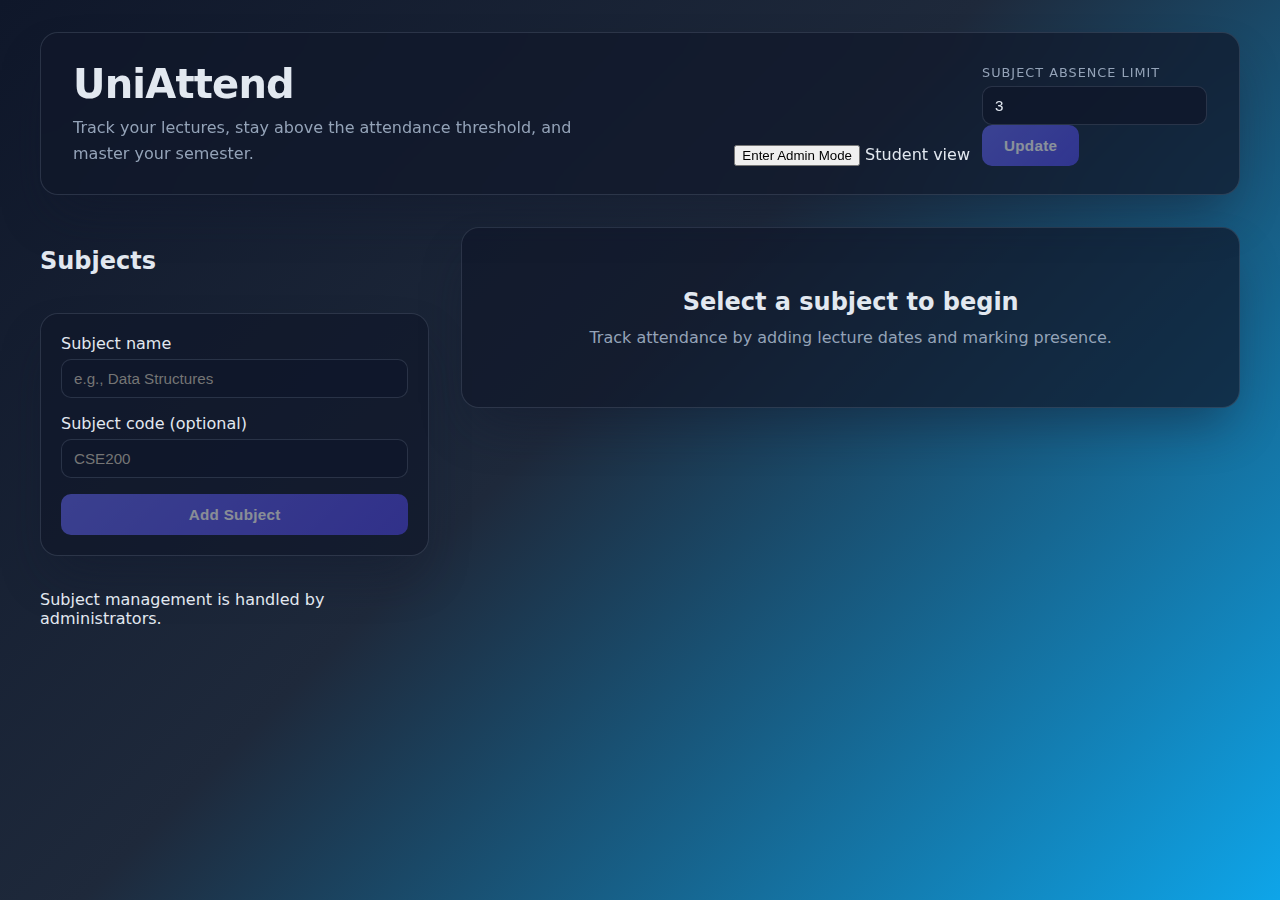
<file: index.html>
<!DOCTYPE html>
<html lang="en">
<head>
    <meta charset="UTF-8" />
    <meta name="viewport" content="width=device-width, initial-scale=1.0" />
    <title>UniAttend - Attendance Tracker</title>
    <link rel="stylesheet" href="styles.css" />
    <link rel="preconnect" href="https://fonts.googleapis.com" />
    <link rel="preconnect" href="https://fonts.gstatic.com" crossorigin />
    <link href="https://fonts.googleapis.com/css2?family=VT323&display=swap" rel="stylesheet" />
</head>
<body>
    <div class="app-shell">
        <header class="app-header">
            <div class="header-text">
                <h1>UniAttend</h1>
                <p>Track your lectures, stay above the attendance threshold, and master your semester.</p>
            </div>
            <div class="header-controls">
                <div class="admin-controls">
                    <button id="admin-toggle" type="button" class="secondary-button" aria-pressed="false">
                        Enter Admin Mode
                    </button>
                    <span id="admin-status" class="admin-status">Student view</span>
                </div>
                <div class="limit-controls">
                    <label class="input-group">
                        <span class="input-label">Subject absence limit</span>
                        <input
                            type="number"
                            id="max-absences"
                            min="0"
                            value="3"
                            disabled
                            title="Select a subject to set its absence limit"
                        />
                    </label>
                    <button id="apply-max" class="primary-button" disabled title="Select a subject first">Update</button>
                </div>
            </div>
        </header>

        <main class="content">
            <section class="subject-panel">
                <h2>Subjects</h2>
                <form id="subject-form" class="card">
                    <div class="field-group">
                        <label for="subject-name">Subject name</label>
                        <input type="text" id="subject-name" placeholder="e.g., Data Structures" required />
                    </div>
                    <div class="field-group">
                        <label for="subject-code">Subject code (optional)</label>
                        <input type="text" id="subject-code" placeholder="CSE200" />
                    </div>
                    <button type="submit" class="primary-button">Add Subject</button>
                </form>
                <p id="subject-lock-note" class="lock-note"></p>

                <ul id="subject-list" class="subject-list"></ul>
            </section>

            <section class="subject-detail" id="detail-section">
                <div class="empty-state" id="empty-state">
                    <h2>Select a subject to begin</h2>
                    <p>Track attendance by adding lecture dates and marking presence.</p>
                </div>

                <div class="detail-wrapper hidden" id="detail-wrapper">
                    <div class="detail-header">
                        <div>
                            <h2 id="detail-title"></h2>
                            <p id="detail-code" class="detail-code"></p>
                        </div>
                        <div class="stats">
                            <div class="stat">
                                <span class="stat-label">Attendance %</span>
                                <span class="stat-value" id="attendance-percent">0%</span>
                            </div>
                            <div class="stat">
                                <span class="stat-label">Lectures Attended</span>
                                <span class="stat-value" id="lectures-attended">0</span>
                            </div>
                            <div class="stat">
                                <span class="stat-label">Remaining Allowance</span>
                                <span class="stat-value" id="remaining-allowance">0</span>
                            </div>
                        </div>
                    </div>

                    <div class="limit-banner hidden" id="limit-warning"></div>

                    <section class="mascot-hub" aria-live="polite">
                        <div class="mascot-display">
                            <div
                                id="mascot-character"
                                class="pixel-mascot palette-ember accessory-none mood-neutral"
                                role="img"
                                aria-label="Attendance companion"
                            >
                                <span class="eye left"></span>
                                <span class="eye right"></span>
                                <span class="mouth"></span>
                                <span class="mascot-accessory-visual"></span>
                            </div>
                            <p id="mascot-message" class="mascot-message">
                                Select a subject to meet your companion.
                            </p>
                        </div>
                        <div class="mascot-controls">
                            <label class="mascot-control">
                                <span>Palette</span>
                                <select id="mascot-palette"></select>
                            </label>
                            <label class="mascot-control">
                                <span>Accessory</span>
                                <select id="mascot-accessory"></select>
                            </label>
                        </div>
                    </section>

                    <form id="lecture-form" class="card lecture-form">
                        <div class="field-group">
                            <label for="lecture-date">Lecture date</label>
                            <input type="date" id="lecture-date" required />
                        </div>
                        <div class="field-group">
                            <label for="lecture-topic">Topic / notes</label>
                            <input type="text" id="lecture-topic" placeholder="Optional notes" />
                        </div>
                        <button type="submit" class="primary-button">Add Lecture</button>
                    </form>
                    <p id="lecture-lock-note" class="lock-note"></p>

                    <div class="lectures-container">
                        <div class="table-head">
                            <span>Date</span>
                            <span>Topic</span>
                            <span>Status</span>
                            <span>Actions</span>
                        </div>
                        <ul id="lecture-list" class="lecture-list"></ul>
                    </div>
                </div>
            </section>
        </main>
    </div>

    <template id="subject-template">
        <li class="subject-card">
            <button class="subject-select">
                <div class="subject-meta">
                    <h3 class="subject-title"></h3>
                    <span class="subject-code"></span>
                </div>
                <div class="subject-progress">
                    <span class="subject-percent"></span>
                    <div class="progress-bar"><div class="progress-fill"></div></div>
                </div>
            </button>
            <button class="delete-subject" title="Delete subject">&times;</button>
        </li>
    </template>

    <template id="lecture-template">
        <li class="lecture-row">
            <span class="lecture-date"></span>
            <span class="lecture-topic"></span>
            <span class="lecture-status"></span>
            <div class="lecture-actions">
                <button class="present-button">Present</button>
                <button class="absent-button">Absent</button>
                <button class="delete-lecture" title="Delete lecture">&times;</button>
            </div>
        </li>
    </template>

    <script type="module" src="scripts/app.js"></script>
</body>
</html>
</file>
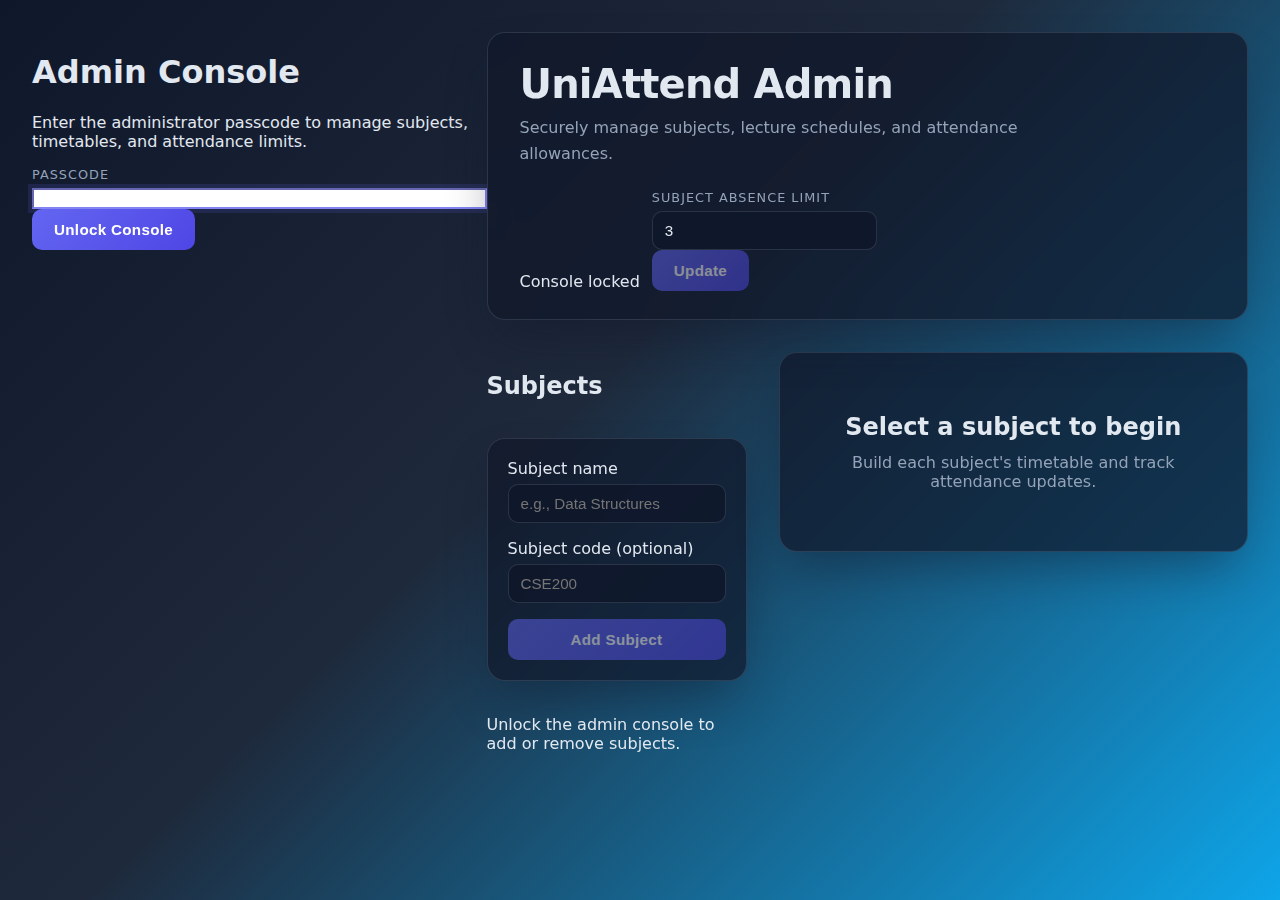
<file: admin.html>
<!DOCTYPE html>
<html lang="en">
<head>
    <meta charset="UTF-8" />
    <meta name="viewport" content="width=device-width, initial-scale=1.0" />
    <title>UniAttend Admin Console</title>
    <link rel="stylesheet" href="styles.css" />
    <link rel="preconnect" href="https://fonts.googleapis.com" />
    <link rel="preconnect" href="https://fonts.gstatic.com" crossorigin />
    <link href="https://fonts.googleapis.com/css2?family=VT323&display=swap" rel="stylesheet" />
</head>
<body data-role="admin">
    <div class="admin-login-overlay" id="admin-gate" role="dialog" aria-modal="true" aria-hidden="false">
        <form id="admin-login-form" class="admin-login-card" aria-labelledby="admin-login-heading">
            <h1 id="admin-login-heading">Admin Console</h1>
            <p class="admin-login-copy">
                Enter the administrator passcode to manage subjects, timetables, and attendance limits.
            </p>
            <label class="input-group" for="admin-passcode">
                <span class="input-label">Passcode</span>
                <input type="password" id="admin-passcode" autocomplete="current-password" required />
            </label>
            <button type="submit" class="primary-button">Unlock Console</button>
            <p id="admin-login-error" class="admin-login-error hidden" role="alert">Incorrect passcode. Try again.</p>
        </form>
    </div>

    <div class="app-shell" aria-hidden="true">
        <header class="app-header">
            <div class="header-text">
                <h1>UniAttend Admin</h1>
                <p>Securely manage subjects, lecture schedules, and attendance allowances.</p>
            </div>
            <div class="header-controls">
                <div class="admin-status-group">
                    <span id="admin-status" class="admin-status">Console locked</span>
                    <button id="admin-logout" type="button" class="secondary-button hidden">Lock Console</button>
                </div>
                <div class="limit-controls">
                    <label class="input-group">
                        <span class="input-label">Subject absence limit</span>
                        <input type="number" id="max-absences" min="0" value="3" disabled />
                    </label>
                    <button id="apply-max" class="primary-button" disabled>Update</button>
                </div>
            </div>
        </header>

        <main class="content">
            <section class="subject-panel">
                <h2>Subjects</h2>
                <form id="subject-form" class="card">
                    <div class="field-group">
                        <label for="subject-name">Subject name</label>
                        <input type="text" id="subject-name" placeholder="e.g., Data Structures" required />
                    </div>
                    <div class="field-group">
                        <label for="subject-code">Subject code (optional)</label>
                        <input type="text" id="subject-code" placeholder="CSE200" />
                    </div>
                    <button type="submit" class="primary-button">Add Subject</button>
                </form>
                <p id="subject-lock-note" class="lock-note"></p>

                <ul id="subject-list" class="subject-list"></ul>
            </section>

            <section class="subject-detail" id="detail-section">
                <div class="empty-state" id="empty-state">
                    <h2>Select a subject to begin</h2>
                    <p>Build each subject's timetable and track attendance updates.</p>
                </div>

                <div class="detail-wrapper hidden" id="detail-wrapper">
                    <div class="detail-header">
                        <div>
                            <h2 id="detail-title"></h2>
                            <p id="detail-code" class="detail-code"></p>
                        </div>
                        <div class="stats">
                            <div class="stat">
                                <span class="stat-label">Attendance %</span>
                                <span class="stat-value" id="attendance-percent">0%</span>
                            </div>
                            <div class="stat">
                                <span class="stat-label">Lectures Attended</span>
                                <span class="stat-value" id="lectures-attended">0</span>
                            </div>
                            <div class="stat">
                                <span class="stat-label">Remaining Allowance</span>
                                <span class="stat-value" id="remaining-allowance">0</span>
                            </div>
                        </div>
                    </div>

                    <div class="limit-banner hidden" id="limit-warning"></div>

                    <form id="lecture-form" class="card lecture-form">
                        <div class="field-group">
                            <label for="lecture-date">Lecture date</label>
                            <input type="date" id="lecture-date" required />
                        </div>
                        <div class="field-group">
                            <label for="lecture-topic">Topic / notes</label>
                            <input type="text" id="lecture-topic" placeholder="Optional notes" />
                        </div>
                        <button type="submit" class="primary-button">Add Lecture</button>
                    </form>
                    <p id="lecture-lock-note" class="lock-note"></p>

                    <div class="lectures-container">
                        <div class="table-head">
                            <span>Date</span>
                            <span>Topic</span>
                            <span>Status</span>
                            <span>Actions</span>
                        </div>
                        <ul id="lecture-list" class="lecture-list"></ul>
                    </div>
                </div>
            </section>
        </main>
    </div>

    <template id="subject-template">
        <li class="subject-card">
            <button class="subject-select">
                <div class="subject-meta">
                    <h3 class="subject-title"></h3>
                    <span class="subject-code"></span>
                </div>
                <div class="subject-progress">
                    <span class="subject-percent"></span>
                    <div class="progress-bar"><div class="progress-fill"></div></div>
                </div>
            </button>
            <button class="delete-subject" title="Delete subject">&times;</button>
        </li>
    </template>

    <template id="lecture-template">
        <li class="lecture-row">
            <span class="lecture-date"></span>
            <span class="lecture-topic"></span>
            <span class="lecture-status"></span>
            <div class="lecture-actions">
                <button class="present-button">Present</button>
                <button class="absent-button">Absent</button>
                <button class="delete-lecture" title="Delete lecture">&times;</button>
            </div>
        </li>
    </template>

    <script type="module" src="scripts/app.js"></script>
</body>
</html>
</file>
<file: styles.css>
:root {
    --bg: #0f172a;
    --card-bg: rgba(15, 23, 42, 0.7);
    --border: rgba(148, 163, 184, 0.2);
    --text: #e2e8f0;
    --muted: #94a3b8;
    --accent: #6366f1;
    --accent-strong: #4f46e5;
    --danger: #f43f5e;
    --success: #34d399;
    --card-radius: 18px;
    --shadow: 0 25px 50px -12px rgba(15, 23, 42, 0.45);
}

* {
    box-sizing: border-box;
}

body {
    margin: 0;
    font-family: 'Inter', system-ui, -apple-system, BlinkMacSystemFont, 'Segoe UI', sans-serif;
    color: var(--text);
    background: linear-gradient(135deg, #0f172a, #1e293b 45%, #0ea5e9);
    min-height: 100vh;
    display: flex;
    justify-content: center;
    padding: 32px;
}

.app-shell {
    width: min(1200px, 100%);
    display: flex;
    flex-direction: column;
    gap: 32px;
}

.app-header {
    display: flex;
    flex-wrap: wrap;
    justify-content: space-between;
    align-items: flex-end;
    gap: 24px;
    padding: 28px 32px;
    border-radius: var(--card-radius);
    background: rgba(15, 23, 42, 0.7);
    backdrop-filter: blur(20px);
    border: 1px solid var(--border);
    box-shadow: var(--shadow);
}

.app-header h1 {
    margin: 0;
    font-size: 2.5rem;
    letter-spacing: -0.02em;
}

.app-header p {
    margin: 8px 0 0;
    color: var(--muted);
    max-width: 540px;
    line-height: 1.6;
}

.header-controls {
    display: flex;
    align-items: flex-end;
    gap: 12px;
}

.input-group {
    display: flex;
    flex-direction: column;
    gap: 6px;
}

.input-label {
    font-size: 0.8rem;
    text-transform: uppercase;
    letter-spacing: 0.08em;
    color: var(--muted);
}

input[type="number"],
input[type="text"],
input[type="date"] {
    background: rgba(15, 23, 42, 0.8);
    border: 1px solid var(--border);
    color: var(--text);
    padding: 10px 12px;
    border-radius: 10px;
    font-size: 0.95rem;
    transition: border 0.2s ease, box-shadow 0.2s ease;
}

input:focus {
    outline: none;
    border-color: rgba(99, 102, 241, 0.8);
    box-shadow: 0 0 0 4px rgba(99, 102, 241, 0.15);
}

.primary-button {
    background: linear-gradient(135deg, var(--accent), var(--accent-strong));
    border: none;
    color: white;
    padding: 12px 22px;
    border-radius: 10px;
    font-weight: 600;
    font-size: 0.95rem;
    letter-spacing: 0.02em;
    cursor: pointer;
    transition: transform 0.2s ease, box-shadow 0.2s ease;
}

.primary-button:disabled {
    opacity: 0.5;
    cursor: not-allowed;
    box-shadow: none;
    transform: none;
}

.primary-button:not(:disabled):hover {
    transform: translateY(-1px);
    box-shadow: 0 18px 30px -20px rgba(99, 102, 241, 0.9);
}

.primary-button:not(:disabled):active {
    transform: translateY(1px);
}

.content {
    display: grid;
    grid-template-columns: minmax(260px, 1fr) minmax(0, 2fr);
    gap: 32px;
}

.subject-panel {
    display: flex;
    flex-direction: column;
    gap: 18px;
}

.card {
    background: var(--card-bg);
    border-radius: var(--card-radius);
    border: 1px solid var(--border);
    padding: 20px;
    box-shadow: var(--shadow);
    display: flex;
    flex-direction: column;
    gap: 16px;
}

.field-group {
    display: flex;
    flex-direction: column;
    gap: 6px;
}

.subject-list {
    list-style: none;
    padding: 0;
    margin: 0;
    display: flex;
    flex-direction: column;
    gap: 14px;
}

.subject-card {
    display: flex;
    align-items: stretch;
    gap: 10px;
}

.subject-select {
    flex: 1;
    text-align: left;
    padding: 18px;
    border-radius: var(--card-radius);
    border: 1px solid transparent;
    background: rgba(15, 23, 42, 0.55);
    color: inherit;
    cursor: pointer;
    display: grid;
    grid-template-columns: 1fr auto;
    gap: 12px;
    align-items: center;
    transition: transform 0.2s ease, border 0.2s ease, background 0.2s ease;
}

.subject-select:hover,
.subject-card.active .subject-select {
    transform: translateY(-2px);
    border-color: rgba(99, 102, 241, 0.7);
    background: rgba(30, 41, 59, 0.85);
}

.subject-title {
    margin: 0;
    font-size: 1.05rem;
    font-weight: 600;
}

.subject-code {
    color: var(--muted);
    font-size: 0.85rem;
}

.subject-progress {
    display: flex;
    flex-direction: column;
    align-items: flex-end;
    gap: 6px;
}

.subject-percent {
    font-weight: 600;
}

.progress-bar {
    width: 120px;
    height: 8px;
    background: rgba(148, 163, 184, 0.2);
    border-radius: 999px;
    overflow: hidden;
}

.progress-fill {
    height: 100%;
    background: linear-gradient(135deg, var(--success), var(--accent));
    width: 0%;
    transition: width 0.3s ease;
}

.delete-subject,
.delete-lecture {
    background: rgba(244, 63, 94, 0.12);
    color: var(--danger);
    border: 1px solid rgba(244, 63, 94, 0.4);
    border-radius: 12px;
    width: 42px;
    display: grid;
    place-items: center;
    font-size: 1.2rem;
    cursor: pointer;
    transition: background 0.2s ease, transform 0.2s ease;
}

.delete-subject:hover,
.delete-lecture:hover {
    background: rgba(244, 63, 94, 0.3);
    transform: translateY(-1px);
}

.subject-detail {
    display: flex;
    flex-direction: column;
    gap: 18px;
}

.empty-state {
    background: var(--card-bg);
    border-radius: var(--card-radius);
    border: 1px solid var(--border);
    padding: 60px 32px;
    text-align: center;
    box-shadow: var(--shadow);
}

.empty-state h2 {
    margin: 0 0 12px;
    font-size: 1.5rem;
}

.empty-state p {
    margin: 0;
    color: var(--muted);
}

.hidden {
    display: none !important;
}

.detail-wrapper {
    display: flex;
    flex-direction: column;
    gap: 18px;
}

.detail-header {
    display: flex;
    justify-content: space-between;
    gap: 24px;
    align-items: center;
    padding: 24px 28px;
    background: var(--card-bg);
    border-radius: var(--card-radius);
    border: 1px solid var(--border);
    box-shadow: var(--shadow);
}

.detail-code {
    color: var(--muted);
    margin: 4px 0 0;
}

.stats {
    display: flex;
    gap: 18px;
}

.stat {
    display: flex;
    flex-direction: column;
    align-items: flex-end;
    gap: 4px;
}

.stat-label {
    font-size: 0.75rem;
    text-transform: uppercase;
    letter-spacing: 0.08em;
    color: var(--muted);
}

.stat-value {
    font-size: 1.4rem;
    font-weight: 600;
}

.lecture-form {
    display: grid;
    grid-template-columns: repeat(auto-fit, minmax(180px, 1fr));
    align-items: end;
}

.lectures-container {
    background: var(--card-bg);
    border-radius: var(--card-radius);
    border: 1px solid var(--border);
    box-shadow: var(--shadow);
}

.table-head,
.lecture-row {
    display: grid;
    grid-template-columns: 1.2fr 1.4fr 1fr auto;
    gap: 12px;
    padding: 16px 24px;
    align-items: center;
}

.table-head {
    color: var(--muted);
    font-size: 0.8rem;
    text-transform: uppercase;
    letter-spacing: 0.08em;
    border-bottom: 1px solid var(--border);
}

.lecture-list {
    list-style: none;
    padding: 0;
    margin: 0;
}

.empty-lectures {
    padding: 24px;
    text-align: center;
    color: var(--muted);
    font-size: 0.95rem;
}

.lecture-row:nth-child(odd) {
    background: rgba(15, 23, 42, 0.45);
}

.lecture-row:nth-child(even) {
    background: rgba(15, 23, 42, 0.25);
}

.lecture-date {
    font-weight: 500;
}

.lecture-status {
    font-weight: 600;
}

.lecture-status.present {
    color: var(--success);
}

.lecture-status.absent {
    color: var(--danger);
}

.lecture-actions {
    display: flex;
    gap: 8px;
    justify-content: flex-end;
}

.present-button,
.absent-button {
    border: none;
    border-radius: 10px;
    padding: 8px 14px;
    font-weight: 600;
    cursor: pointer;
    transition: transform 0.2s ease, box-shadow 0.2s ease;
}

.present-button:disabled,
.absent-button:disabled {
    cursor: not-allowed;
    opacity: 0.6;
    box-shadow: none;
    transform: none;
}

.present-button {
    background: rgba(52, 211, 153, 0.15);
    color: var(--success);
    border: 1px solid rgba(52, 211, 153, 0.4);
}

.present-button:hover {
    transform: translateY(-1px);
    box-shadow: 0 12px 20px -18px rgba(52, 211, 153, 0.9);
}

.absent-button {
    background: rgba(244, 63, 94, 0.15);
    color: var(--danger);
    border: 1px solid rgba(244, 63, 94, 0.4);
}

.absent-button:disabled {
    background: rgba(148, 163, 184, 0.12);
    color: var(--muted);
    border-color: rgba(148, 163, 184, 0.3);
}

.absent-button:hover {
    transform: translateY(-1px);
    box-shadow: 0 12px 20px -18px rgba(244, 63, 94, 0.9);
}

@media (max-width: 1024px) {
    body {
        padding: 24px;
    }

    .content {
        grid-template-columns: 1fr;
    }

    .stats {
        flex-wrap: wrap;
        justify-content: flex-start;
    }
}

@media (max-width: 640px) {
    body {
        padding: 16px;
    }

    .app-header {
        padding: 24px;
    }

    .table-head,
    .lecture-row {
        grid-template-columns: 1fr;
        text-align: left;
    }

    .lecture-actions {
        justify-content: flex-start;
    }
}
</file>
